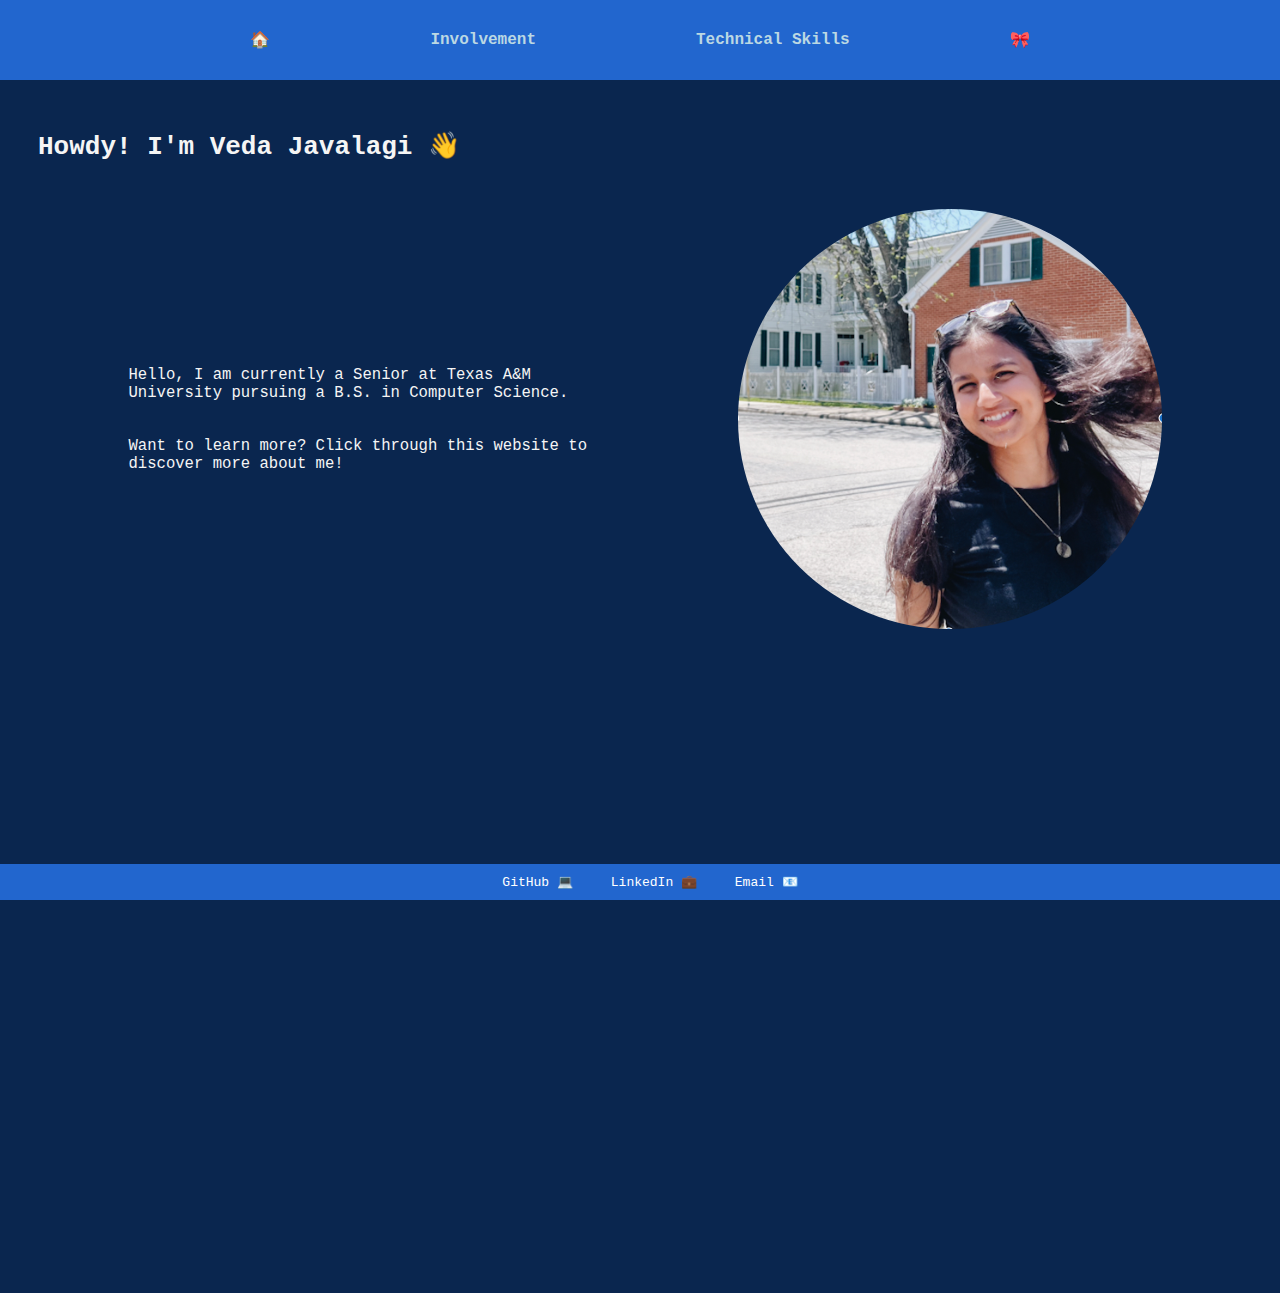
<file: index.html>
<html lang="en">
    <head>
        <meta charset="utf-8">
        <meta name="viewport" content="width=device-width, initial-scale=1">
        <title>Home</title>
        <link
            id="mainStyleSheet"
            rel="stylesheet"
            type="text/css"
            href="style.css"
        ></link>
    </head>
    <body>
        <!-- Navigation Bar : easy traversal  -->
        <header>
            <nav>
                <ul>
                    <li>
                        <a href="index.html">🏠</a>
                    </li>
                    <li>
                        <a href="CampusInvolvement.html">Involvement</a>
                    </li>
                    
                    <li>
                        <a href="Technical.html">Technical Skills</a>
                    </li>
                    <li>
                        <a onclick="toggleStyleSheet()" type="button">🎀</a>
                    </li>
                </ul>
            </nav>
        </header>
        <!-- Intro Message:  -->
        <h1>
            Howdy! I'm
            <b>Veda Javalagi 👋</b>
        </h1>
        <br>
        <br>
        <!-- Headshot -->
        <div class="landing-container">
            <main>
                <p class="landing">
                    Hello, I am currently a Senior at Texas A&M University pursuing a B.S. in Computer Science. 
                </p>
                <p class="landing">
                    Want to learn more? Click through this website to discover more about me!
                </p>
            </main>
            <img
                class="Headshot"
                src="images/Screenshot 2024-03-13 at 2.31.37 AM.png"
                alt="Headshot of Veda Javalagi"
            >
        </div>
        
        <script src="function.js"></script>
        <footer class="footer">
            <a href="https://github.com/vjavalagi" target="_blank">GitHub 💻</a>
            <a href="https://www.linkedin.com/in/vedajavalagi" target="_blank">LinkedIn 💼</a>
            <a href="mailto:vedajavalagi11@gmail.com">Email 📧 </a>
        </footer>
    </body>
</html>
</file>
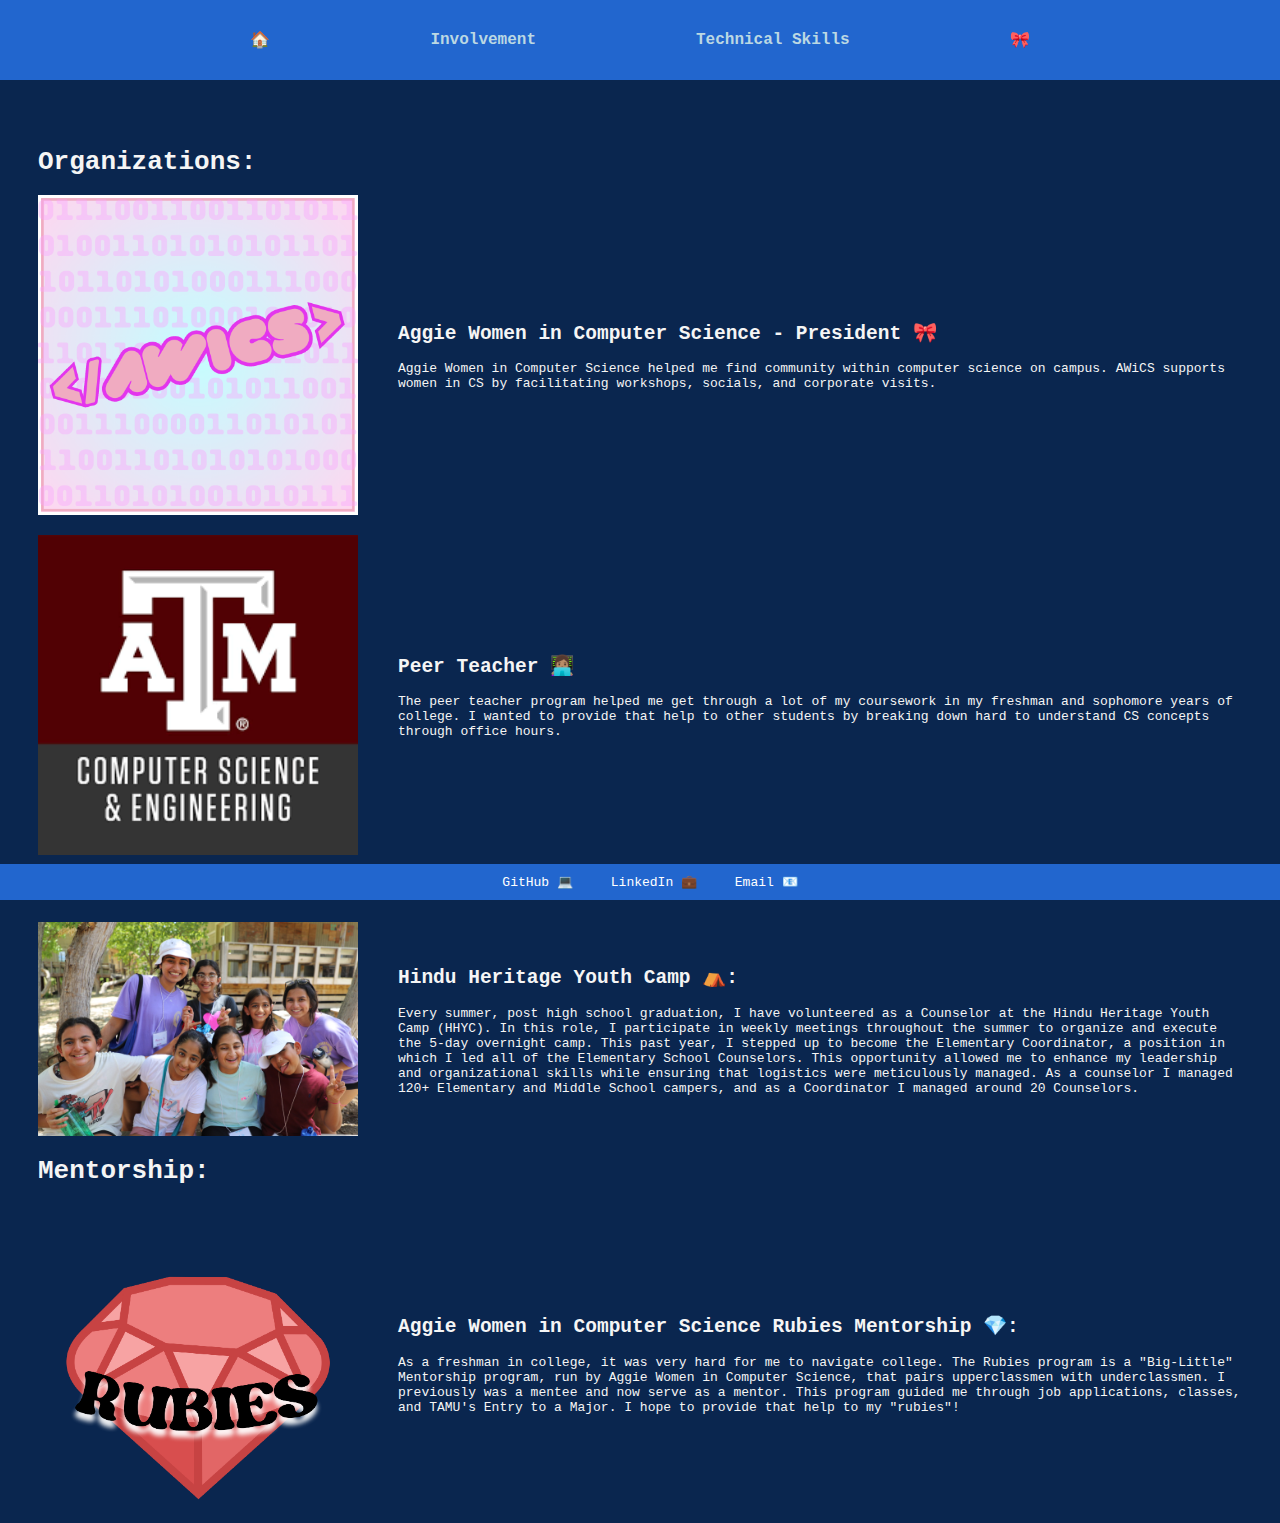
<file: CampusInvolvement.html>
<!DOCTYPE html>
<html>
    <head>
        <meta charset="utf-8">
        <title>Service</title>
        <link
            id="mainStyleSheet"
            rel="stylesheet"
            type="text/css"
            href="style.css"
        ></link>
    </head>
    <body>
        <!-- Navigation Bar : easy traversal  -->
        <header>
            <nav>
                <ul>
                    <li>
                        <a href="index.html">🏠</a>
                    </li>
                    <li>
                        <a href="CampusInvolvement.html">Involvement</a>
                    </li>
                    <li>
                        <a href="Technical.html">Technical Skills</a>
                    </li>
                    <li>
                        <a onclick="toggleStyleSheet()" type="button">🎀</a>
                    </li>
                </ul>
            </nav>
        </header>
        <h1>
            Organizations:
        </h1>
        <div class="service-container">
            <img class="servicepics" src="images/AWICS_Logo.png">
            <div class="servicetext">
                <h2>Aggie Women in Computer Science - President 🎀</h2>
                <p>
                    Aggie Women in Computer Science helped me find community within computer science on campus. AWiCS supports 
                    women in CS by facilitating workshops, socials, and corporate visits. 

                </p>
            </div>
        </div>
        <div class="service-container">
            <img class="servicepics" src="images/CSCETamu.png">
            <div class="servicetext">
                <h2>Peer Teacher 👩🏽‍💻</h2>
                <p>
                    The peer teacher program helped me get through a lot of my coursework in my freshman and sophomore years of college. 
                    I wanted to provide that help to other students by breaking down hard to understand CS concepts through office hours.  
                </p>
            </div>
        </div>
        <h1>Service:</h1>
        <div class="service-container">
            <img class="servicepics" src="images/camp1.JPG">
            <div class="servicetext">
                <h2>Hindu Heritage Youth Camp ⛺:</h2>
                <p>
                    Every summer, post high school graduation, I have volunteered as a Counselor at the Hindu Heritage Youth Camp (HHYC). In this role, I participate in weekly meetings throughout the summer to organize and execute the 5-day overnight camp. This past year, I stepped up to become the Elementary Coordinator, a position in which I led all of the Elementary School Counselors. This opportunity allowed me to enhance my leadership and organizational skills while ensuring that logistics were meticulously managed.
                    As a counselor I managed 120+ Elementary and Middle School campers, and as a Coordinator I managed around 20 Counselors.
                </p>
                </div>
            </div>
            <!-- <div class="service-container">
                <img class="servicepics" src="images/robotics.jpeg">
                <div class="servicetext">
                    <h2>High School Robotics Java Winter Coding Camps ⛄ :</h2>
                    <p>
                        Taught coursework on the fundamentals of Java and programming over Zoom to Middle School students through problem and solution-based labs and challenges. Managed Registration, promotion/advertising, lesson planning, scheduling, teaching, communication, funds, and technology (Google Classroom, Repl.it, Zoom, etc.). 93 middle school students participated in total from two sessions held, with 17 attending on full scholarships. As a fundraiser for the team, we were able to raise $6,500+ for the Robotics Team.
                    </p>
                </div>
            </div> -->
            <h1>
                Mentorship:
            </h1>
            <div class="service-container">
                <!-- rubies picture -->
                <img class="servicepics" src="images/Rubies_Logo_Black3.png">
                <!-- rubies summary -->
                <div class="servicetext">
                    <h2>Aggie Women in Computer Science Rubies Mentorship 💎:</h2>
                    <p>
                        As a freshman in college, it was very hard for me to navigate college. The Rubies program is a "Big-Little"
                    Mentorship program, run by Aggie Women in Computer Science, that pairs upperclassmen with underclassmen. I previously was a mentee and now serve
                    as a mentor. This program guided me through job applications, classes, and TAMU's Entry to a Major. I hope to provide that help to my "rubies"!
                    </p>
                </div>
            </div>
            
            
        <script src="function.js"></script>
        <footer class="footer">
            <a href="https://github.com/vjavalagi" target="_blank">GitHub 💻</a>
            <a href="https://www.linkedin.com/in/vedajavalagi" target="_blank">LinkedIn 💼</a>
            <a href="mailto:vedajavalagi11@gmail.com">Email 📧 </a>
        </footer>
    </body>
</html>
</file>
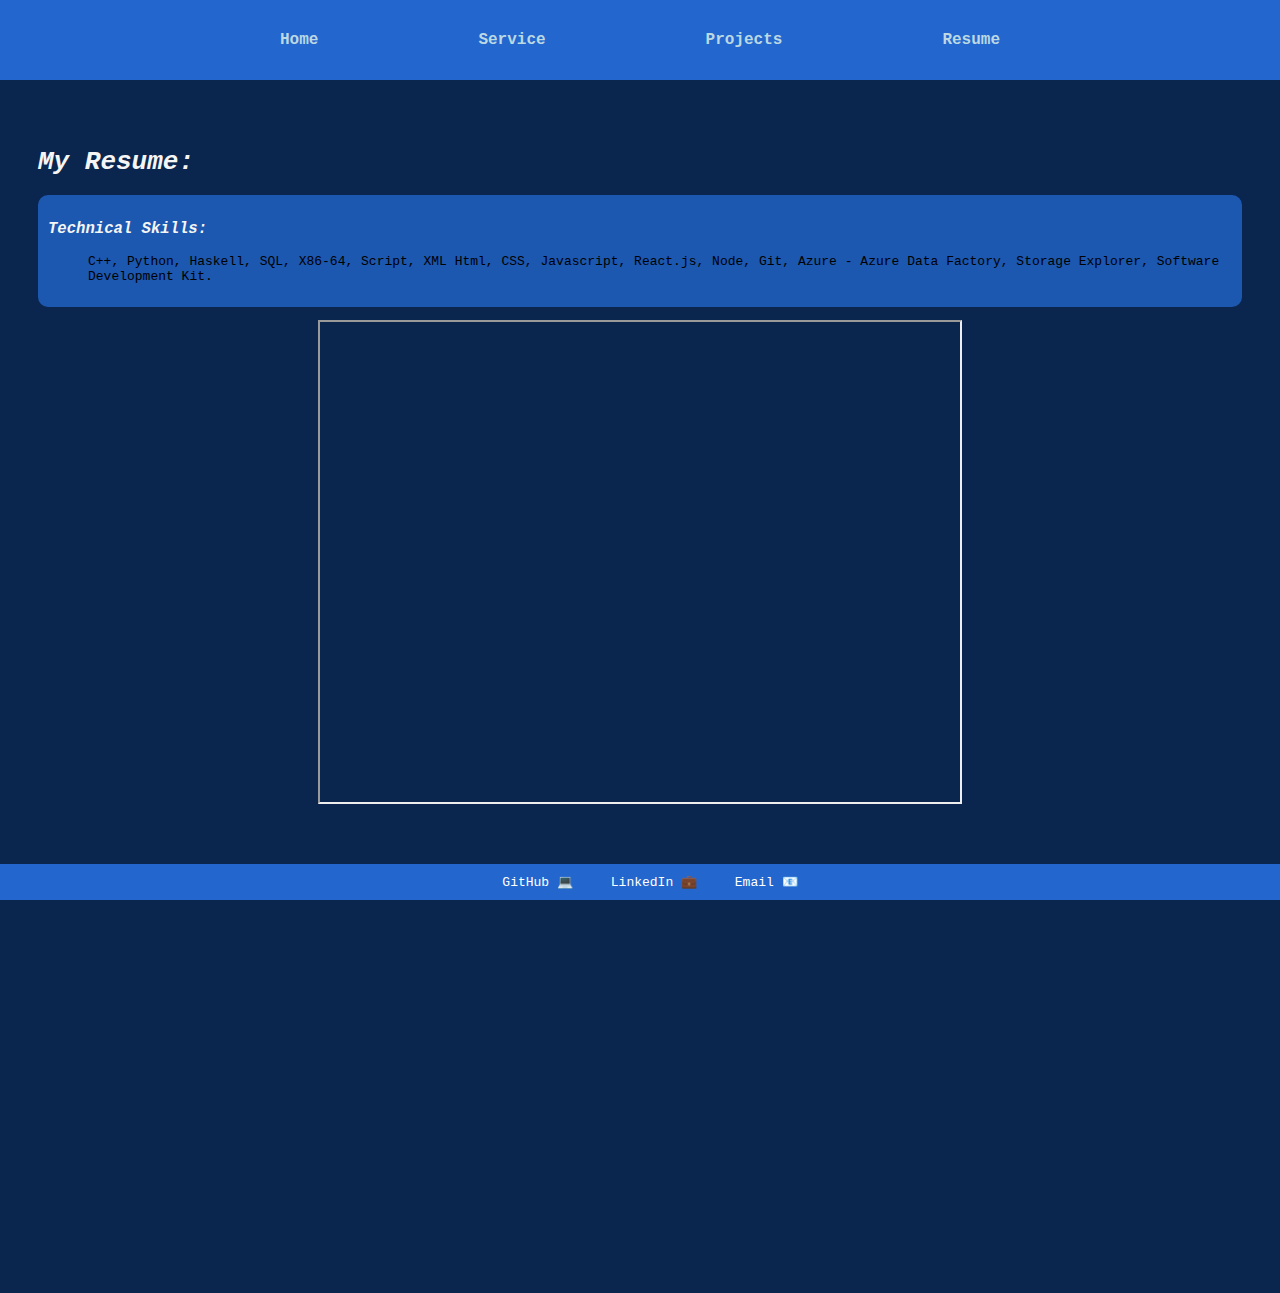
<file: resume.html>
<!DOCTYPE html>
<html lang="en">
    <head>
        <meta charset="UTF-8">
        <meta name="viewport" content="width=device-width, initial-scale=1.0">
        <title>Veda Javalagi's Resume</title>
        <link
            id="mainStyleSheet"
            rel="stylesheet"
            type="text/css"
            href="style.css"
        ></link>
    </head>
    <body>
        <!-- Navigation Bar : easy traversal  -->
        <header>
            <nav>
                <ul>
                    <li>
                        <a href="index.html">Home</a>
                    </li>
                    <li>
                        <a href="service.html">Service</a>
                    </li>
                    <li>
                        <a href="project.html">Projects</a>
                    </li>
                    <li>
                        <a href="resume.html">Resume</a>
                    </li>
                    <!-- <li>
                        <a>
                            <div class="container">
                                <button onclick="toggleStyleSheet()" type="button">Switch Theme</button>
                            </div>
                        </a>
                    </li> -->
                </ul>
            </nav>
        </header>
        <h1>
            <i>My Resume:</i>
        </h1>
        <!-- Technical Skills: -->
        <section class="qualifications">
            <h3 class="qualifications">
                <i> Technical Skills:</i>
            </h3>
            <p></p>
            <ul>
                C++, Python, Haskell, SQL, X86-64, Script, XML Html, CSS, Javascript, React.js, Node, Git, Azure - Azure Data Factory, Storage Explorer, Software Development Kit. 

            </ul>
        </section>
        <!-- google drive embeded resume -->
        <p class="resume">
            <iframe
                src="https://drive.google.com/file/d/1jlSQpg3H8W7FcpVDlXzbyG0LA3KqRtby/preview"
                width="640"
                height="480"
                allow="autoplay"
            ></iframe>
        </p>
        <script src="function.js"></script>
        <footer class="footer">
            <a href="https://github.com/vjavalagi" target="_blank">GitHub 💻</a>
            <a href="https://www.linkedin.com/in/vedajavalagi" target="_blank">LinkedIn 💼</a>
            <a href="mailto:vedajavalagi11@gmail.com">Email 📧 </a>
        </footer>
    </body>
</html>
</file>
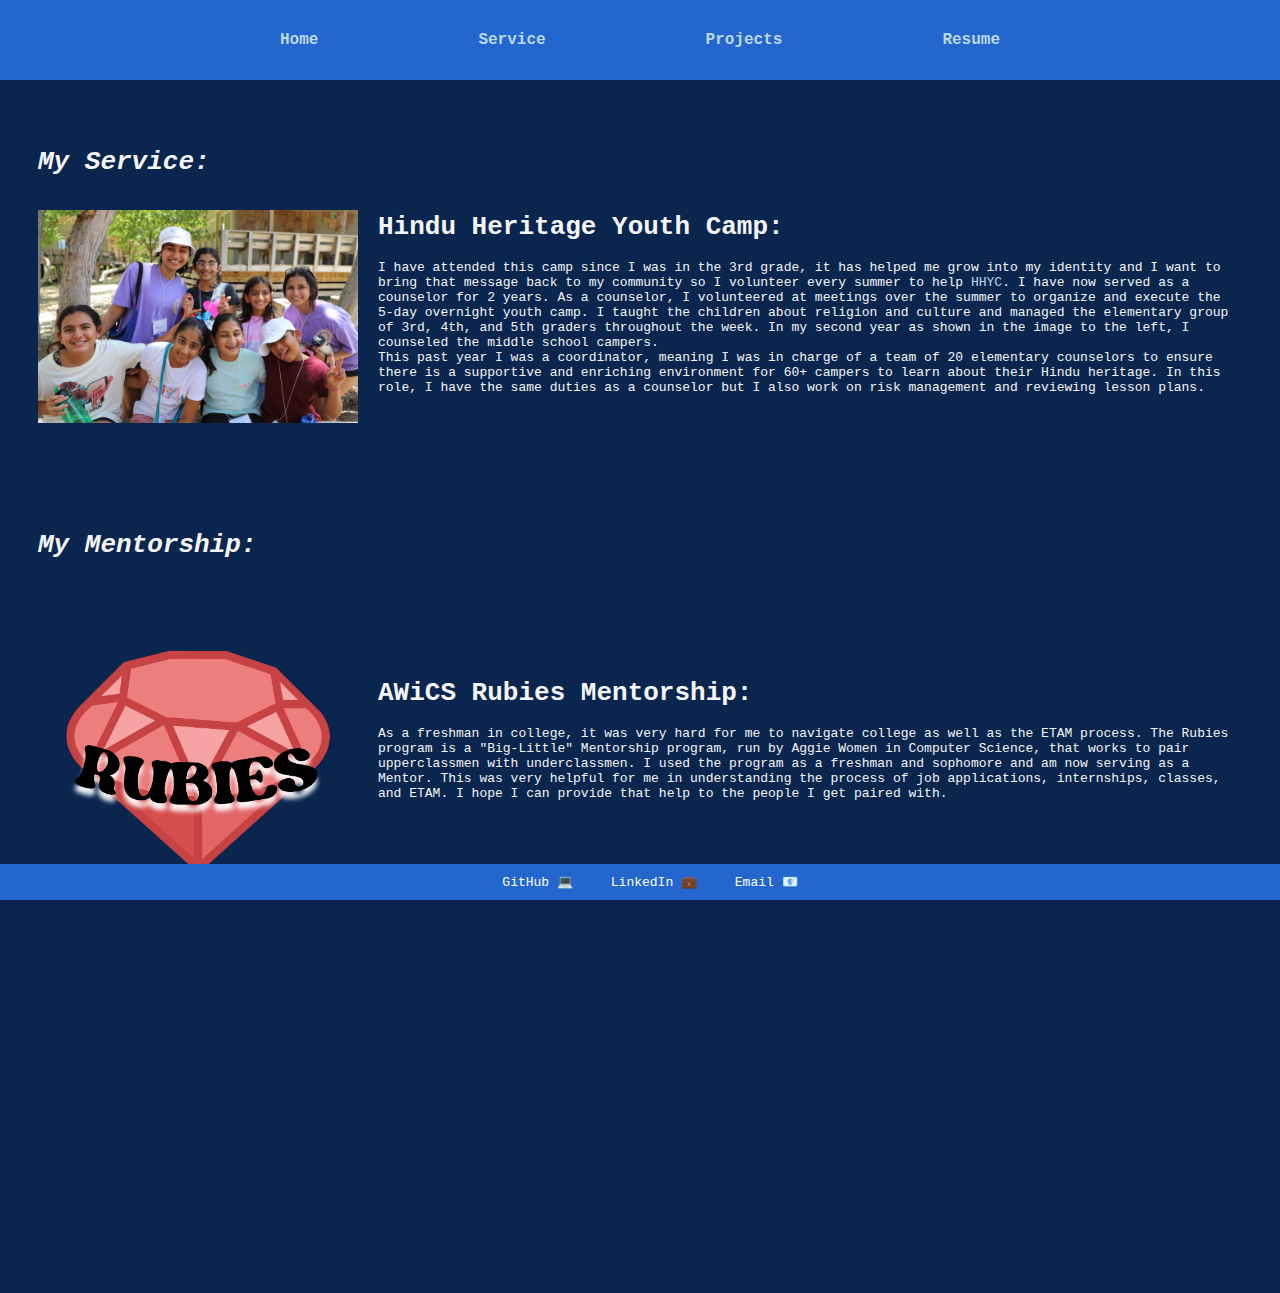
<file: service.html>
<!DOCTYPE html>
<html>
    <head>
        <meta charset="utf-8">
        <title>Service</title>
        <link
            id="mainStyleSheet"
            rel="stylesheet"
            type="text/css"
            href="style.css"
        ></link>
    </head>
    <body>
        <!-- Navigation Bar : easy traversal  -->
        <header>
            <nav>
                <ul>
                    <li>
                        <a href="index.html">Home</a>
                    </li>
                    <li>
                        <a href="service.html">Service</a>
                    </li>
                    <li>
                        <a href="project.html">Projects</a>
                    </li>
                    <li>
                        <a href="resume.html">Resume</a>
                    </li>
                    <!-- <li>
                        <a>
                            <div class="container">
                                <button onclick="toggleStyleSheet()" type="button">Switch Theme</button>
                            </div>
                        </a>
                    </li> -->
                </ul>
            </nav>
        </header>
        <h1>
            <i>My Service:</i>
        </h1>
        <div class="allservice">
            <!-- camp picture -->
            <img class="servicepics" src="images/camp1.JPG">
            <!-- desc -->
            <div class="servicetext">
                <!-- has 8th link -->
                <h1>Hindu Heritage Youth Camp:</h1>
                <p>
                    I have attended this camp since I was in the 3rd grade, it has helped me grow into my identity and I want to bring that message back to
                     my community so I volunteer every summer to help
                    <a href="https://www.hinducamp.net/" target="_blank">HHYC</a>. I have now served as a counselor for 2 years. As a counselor, I volunteered 
                     at meetings over the summer to organize and execute the 5-day overnight youth camp. I taught the children about religion and culture 
                     and managed the elementary group of 3rd, 4th, and 5th graders throughout the week. In my second year as shown in the image to the left,
                      I counseled the middle school campers.
                    <br>
                    This past year I was a coordinator, meaning I was in charge of a team of 20 elementary counselors to ensure there is a supportive and 
                    enriching environment for 60+ campers to learn about their Hindu heritage. In this role, I have the same duties as a counselor but I also work on risk management and reviewing lesson plans.
                    <br>
                    <br>
                    <br>
                </p>
            </div>
        </div>
        <div>
            <br>
            <br>
            <br>
            <br>
            <br>
            <h1>
                <i>My Mentorship:</i>
            </h1>
            <div class="allservice">
                <!-- rubies picture -->
                <img class="servicepics" src="images/Rubies_Logo_Black3.png">
                <!-- rubies summary -->
                <div class="servicetext">
                    <h1>AWiCS Rubies Mentorship:</h1>
                    <p>
                        As a freshman in college, it was very hard for me to navigate college as well as the ETAM process. The Rubies program is a "Big-Little"
                    Mentorship program, run by Aggie Women in Computer Science, that works to pair upperclassmen with underclassmen. I used the program as a freshman and sophomore and am now serving 
                    as a Mentor. This was very helpful for me in understanding the process of job applications, internships, classes, and ETAM. I hope I can 
                    provide that help to the people I get paired with.
                    </p>
                </div>
            </div>
        </div>
        <script src="function.js"></script>
        <footer class="footer">
            <a href="https://github.com/vjavalagi" target="_blank">GitHub 💻</a>
            <a href="https://www.linkedin.com/in/vedajavalagi" target="_blank">LinkedIn 💼</a>
            <a href="mailto:vedajavalagi11@gmail.com">Email 📧 </a>
        </footer>
    </body>
</html>
</file>
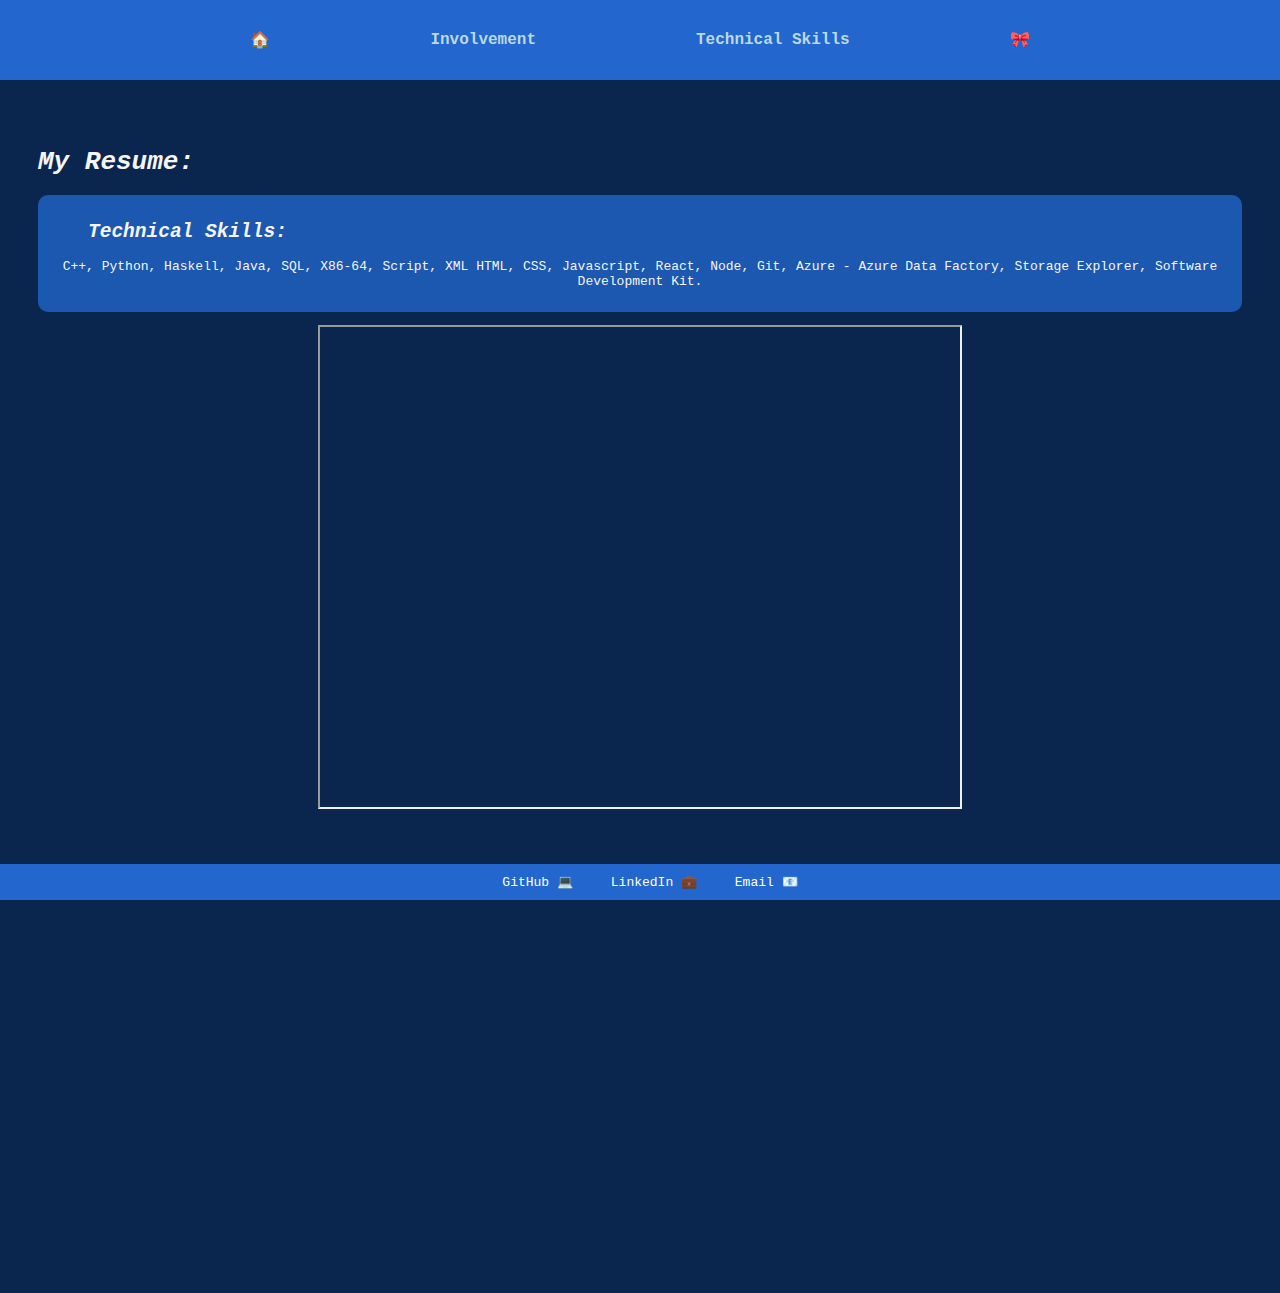
<file: Technical.html>
<!DOCTYPE html>
<html lang="en">
    <head>
        <meta charset="UTF-8">
        <meta name="viewport" content="width=device-width, initial-scale=1.0">
        <title>Veda Javalagi's Resume</title>
        <link
            id="mainStyleSheet"
            rel="stylesheet"
            type="text/css"
            href="style.css"
        ></link>
    </head>
    <body>
        <!-- Navigation Bar : easy traversal  -->
        <header>
            <nav>
                <ul>
                    <li>
                        <a href="index.html">🏠</a>
                    </li>
                    <li>
                        <a href="CampusInvolvement.html">Involvement</a>
                    </li>
                   
                    <li>
                        <a href="Technical.html">Technical Skills</a>
                    </li>
                    <li>
                        <a onclick="toggleStyleSheet()">🎀</a>
                    </li>
                </ul>
            </nav>
        </header>
        <h1>
            <i>My Resume:</i>
        </h1>
        <!-- Technical Skills: -->
        <section class="qualifications">
            <h2 class="qualifications">
                <i> Technical Skills:</i>
            </h2>
            <p>
                C++, Python, Haskell, Java, SQL, X86-64, Script, XML HTML, CSS, Javascript, React, Node, Git, Azure - Azure Data Factory, Storage Explorer, Software Development Kit. 
            </p>
        </section>
        <!-- google drive embeded resume -->
        <p class="resume">
            <iframe
                src="https://drive.google.com/file/d/1IAGItualgpeamZ6L9HacBXB50qzlZTkc/preview"
                width="640"
                height="480"
                allow="autoplay"
            ></iframe>
        </p>
        <!-- <section class="qualifications">
            <h2 class="qualifications">
                <i>  Projects:</i>
            </h2>
            <h3>
                Spotify Playlist Generator:
            </h3>
            <img class="technical" src="images/spotify_ext_screenshot.png">
            <p>
                <li>
                    React web app that will make personalizable playlists based on user listening history.
                </li>
                <li>
                    Uses OAuth and the Spotify API in order to access user listening history
                </li>
                <li>
                    Allows users to create customizable playlists depending on genre / music preferences. 
                </li>
                <a href="https://github.com/vjavalagi/spotify_extension"><img src="images/github-mark/github-mark-white.png"></a>
            </p>
            </section> -->
            <!-- <section class="qualifications">
                <img class="technical" src="images/kung_fu_tea.png">
            <h3>
                Kung Fu Tea Web App:
            </h3>
            
            <p>
                <li>
                    React web app that serves as central system for managers, customers, and cashiers. 
                </li>
                <li>
                    Features include: OAuth, Google Maps API, Google Translate API, Weather API, and  Sizing Accessibility features. 
                </li>
                <li>
                    Dynamically updates menu and inventory with any changes to the AWS Database 
                </li>
                <li>
                    Preforms sales analytics to understand purchasing trends.  
                </li>
            </p>
        </section> -->
        <script src="function.js"></script>
        <footer class="footer">
            <a href="https://github.com/vjavalagi" target="_blank">GitHub 💻</a>
            <a href="https://www.linkedin.com/in/vedajavalagi" target="_blank">LinkedIn 💼</a>
            <a href="mailto:vedajavalagi11@gmail.com">Email 📧 </a>
        </footer>
    </body>
</html>
</file>
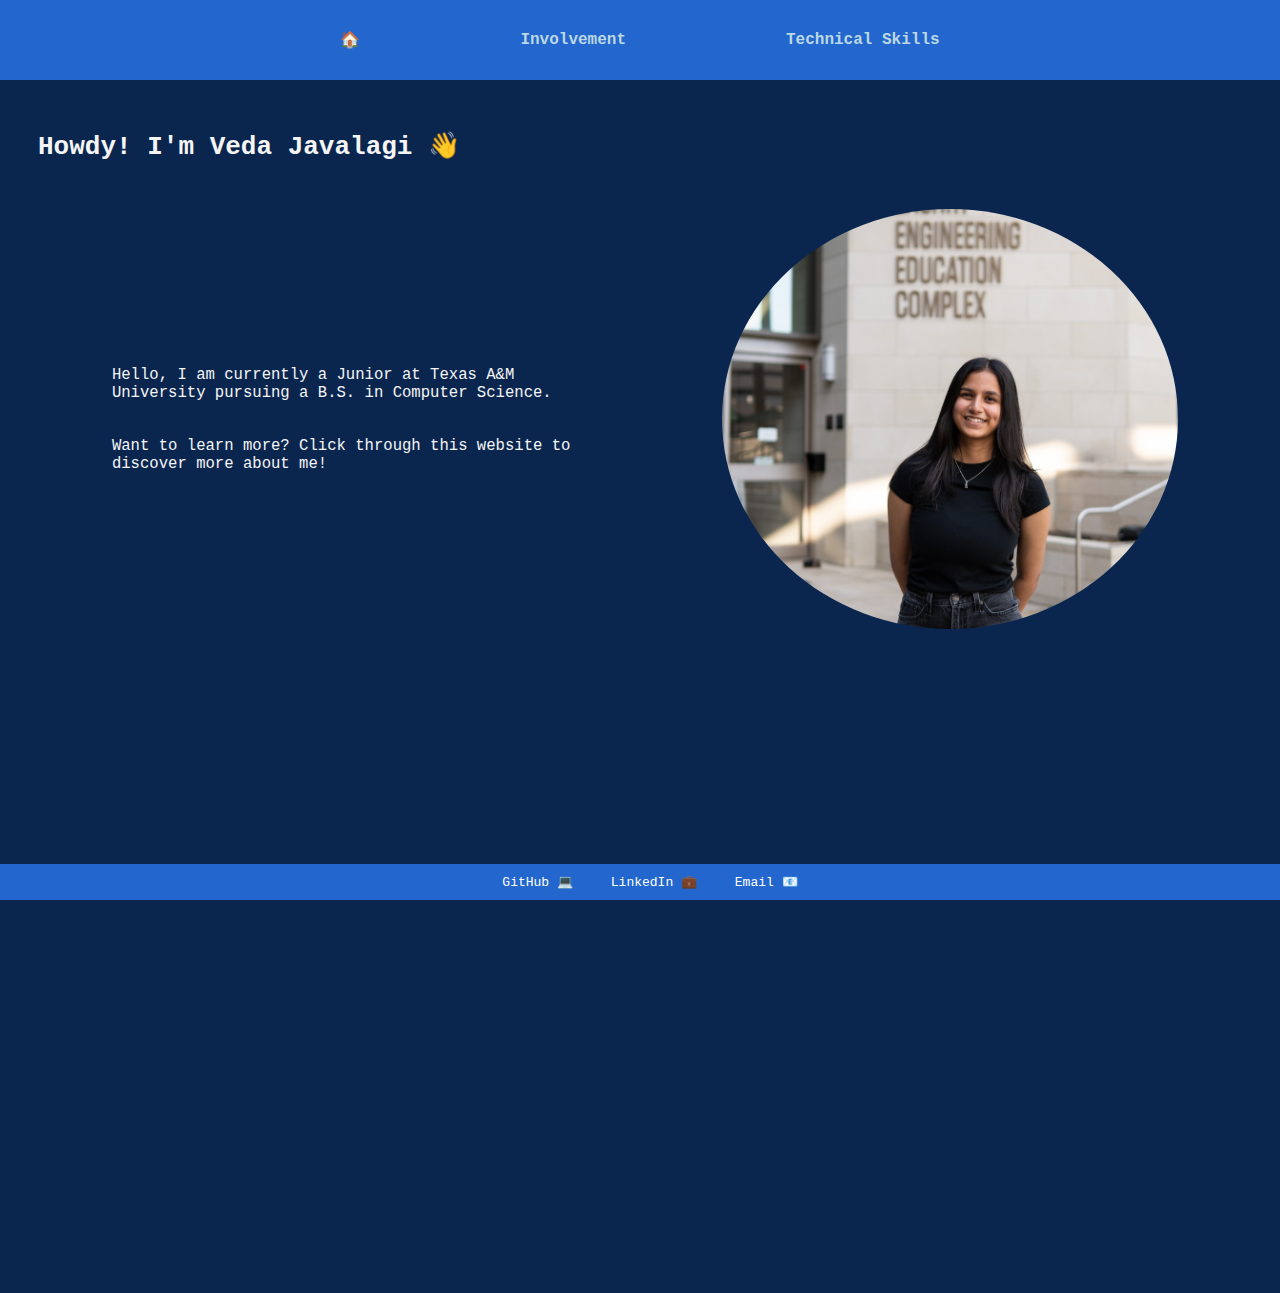
<file: Welcome.html>
<html lang="en">
    <head>
        <meta charset="utf-8">
        <meta name="viewport" content="width=device-width, initial-scale=1">
        <title>Home</title>
        <link
            id="mainStyleSheet"
            rel="stylesheet"
            type="text/css"
            href="style.css"
        ></link>
    </head>
    <body>
        <!-- Navigation Bar : easy traversal  -->
        <header>
            <nav>
                <ul>
                    <li>
                        <a href="Welcome.html">🏠</a>
                    </li>
                    <li>
                        <a href="CampusInvolvement.html">Involvement</a>
                    </li>
                    
                    <li>
                        <a href="Technical.html">Technical Skills</a>
                    </li>
                    
                    <!-- <li>
                        <a>
                            <div class="container">
                                <button onclick="toggleStyleSheet()" type="button">Switch Theme</button>
                            </div>
                        </a>
                    </li> -->
                </ul>
            </nav>
        </header>
        <!-- Intro Message:  -->
        <h1>
            Howdy! I'm
            <b>Veda Javalagi 👋</b>
        </h1>
        <br>
        <br>
        <!-- Headshot -->
        <div class="landing-container">
            <main>
                <p class="landing">
                    Hello, I am currently a Junior at Texas A&M University pursuing a B.S. in Computer Science. 
                </p>
                <p class="landing">
                    Want to learn more? Click through this website to discover more about me!
                </p>
            </main>
            <img
                class="Headshot"
                src="images/Screenshot 2024-03-13 at 12.34.24 AM.png"
                alt="Headshot of Veda Javalagi"
            >
        </div>
        
        <script src="function.js"></script>
        <footer class="footer">
            <a href="https://github.com/vjavalagi" target="_blank">GitHub 💻</a>
            <a href="https://www.linkedin.com/in/vedajavalagi" target="_blank">LinkedIn 💼</a>
            <a href="mailto:vedajavalagi11@gmail.com">Email 📧 </a>
        </footer>
    </body>
</html>
</file>
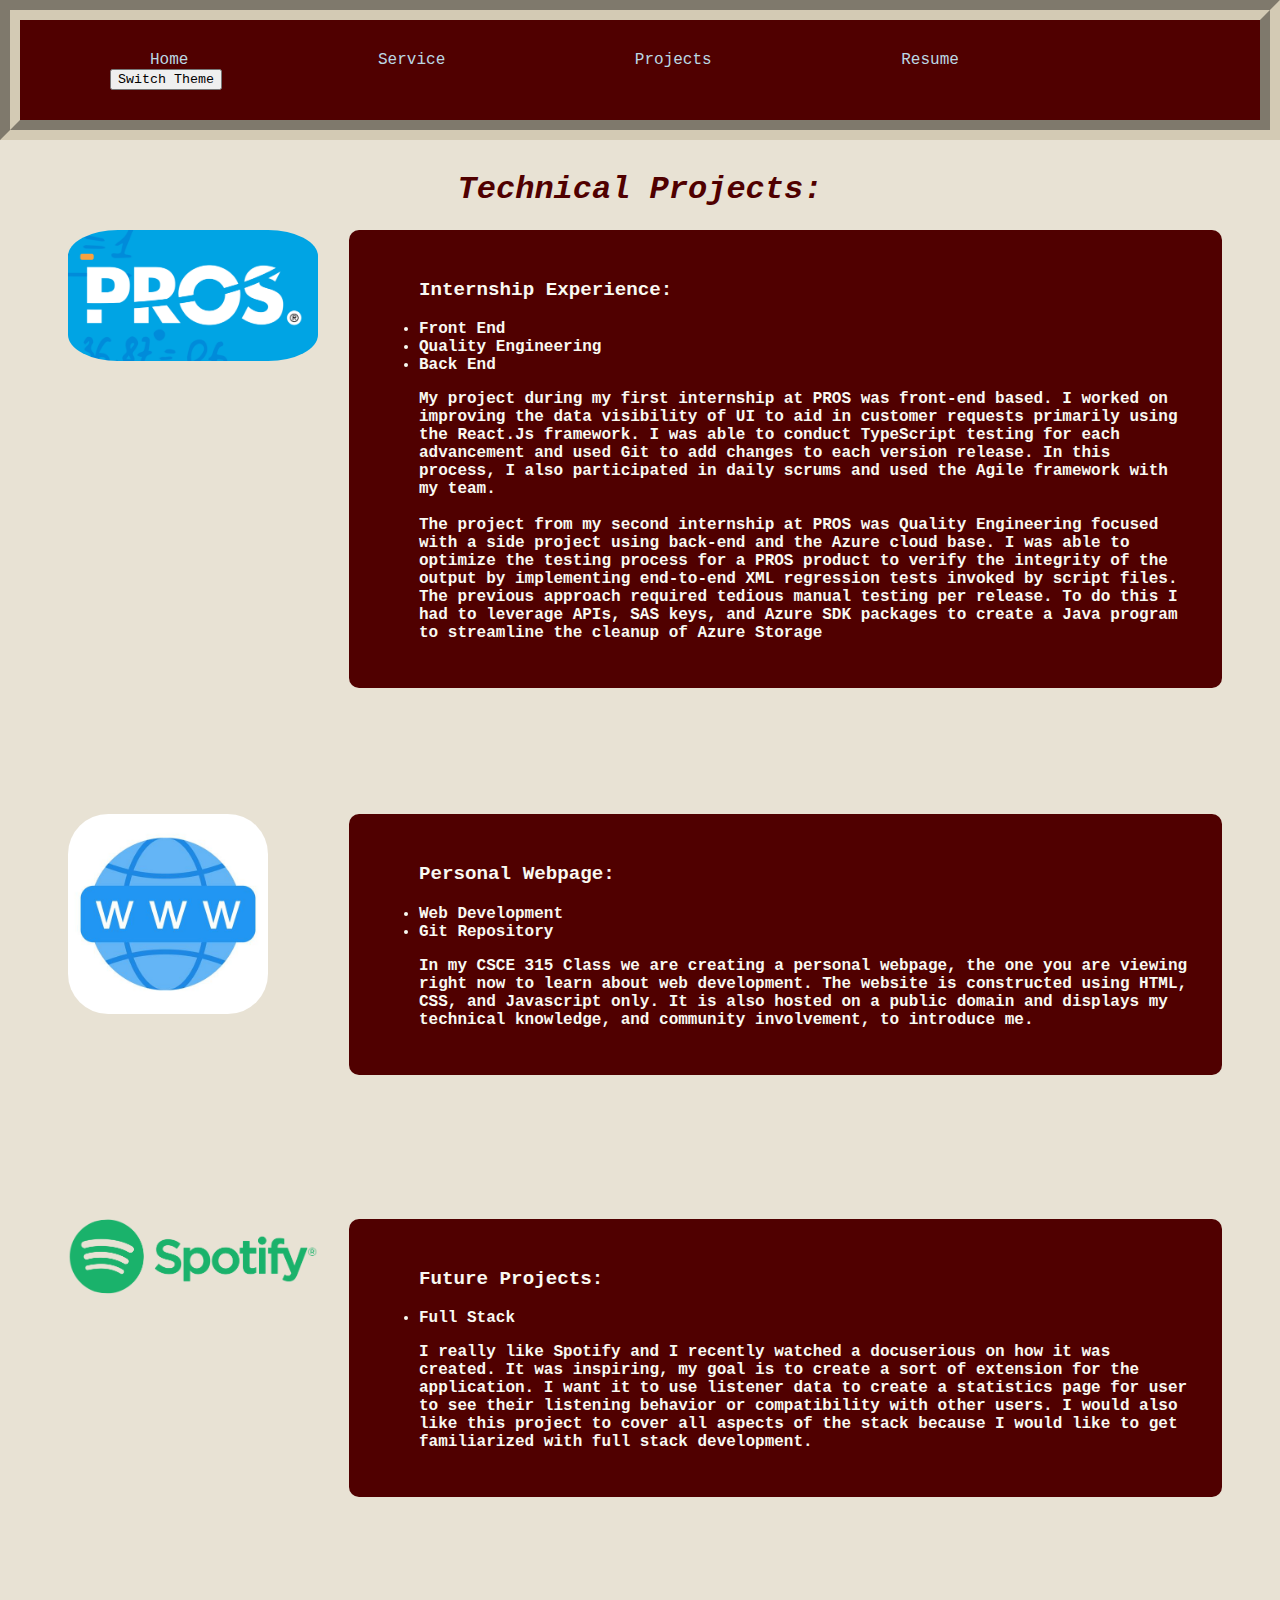
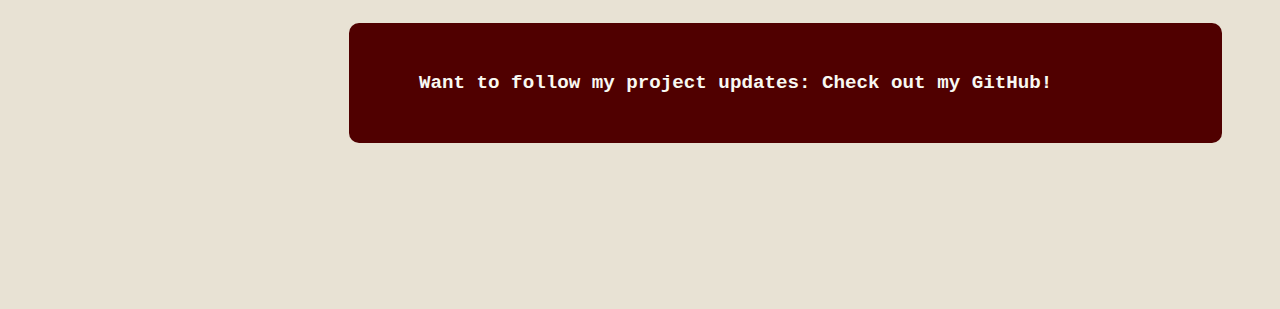
<file: CurrentWebsite/project.html>
<!DOCTYPE html>
<html lang="en">
    <head>
        <meta charset="UTF-8">
        <meta name="viewport" content="width=device-width, initial-scale=1.0">
        <title>Project Page</title>
        <link
            id="mainStyleSheet"
            rel="stylesheet"
            type="text/css"
            href="aggiestyle.css"
        ></link>
    </head>
    <body>
        <header>
            <!-- Navigation Bar : easy traversal  -->
            <nav>
                <ul>
                    <li>
                        <a href="index.html">Home</a>
                    </li>
                    <li>
                        <a href="service.html">Service</a>
                    </li>
                    <li>
                        <a href="project.html">Projects</a>
                    </li>
                    <li>
                        <a href="resume.html">Resume</a>
                    </li>
                    <li>
                        <a>
                            <div class="container">
                                <button onclick="toggleStyleSheet()" type="button">Switch Theme</button>
                            </div>
                        </a>
                    </li>
                </ul>
            </nav>
        </header>
        <h1>
            <i>Technical Projects:</i>
        </h1>
        <!-- Pros internships  -->
        <img class="techskills" src="images/proslogo.png">
        <section class="techskills">
            <p></p>
            <h3 class="techskills">Internship Experience:</h3>
            <p></p>
            <ul>
                <li>
                    <a>Front End</a>
                </li>
                <li>
                    <a>Quality Engineering</a>
                </li>
                <li>
                    <a>Back End</a>
                </li>
                <p>
                    My project during my first internship at PROS was front-end based. I worked on improving
                     the data visibility of UI to aid in customer requests primarily using the React.Js 
                     framework. I was able to conduct TypeScript testing for each advancement and used Git to 
                     add changes to each version release. In this process, I also participated in daily scrums 
                     and used the Agile framework with my team.
                    <br>
                    <br>
                    The project from my second internship at PROS was Quality Engineering focused with a side
                     project using back-end and the Azure cloud base. I was able to optimize the testing 
                     process for a PROS product to verify the integrity of the output by implementing 
                     end-to-end XML regression tests invoked by script files. The previous approach required 
                     tedious manual testing per release. To do this I had to leverage APIs, SAS keys, and Azure 
                     SDK packages to create a Java program to streamline the cleanup of Azure Storage
                </p>
            </ul>
        </section>
        <br>
        <br>
        <!-- This project -->
        <img class="techskills" src="images/Website_gambar.jpg">
        <section class="techskills">
            <p></p>
            <h3 class="techskills">Personal Webpage:</h3>
            <p></p>
            <ul>
                <!-- includes 9th link -->
                <li>
                    <a>Web Development</a>
                </li>
                <li>
                    <a href="https://github.com/vjavalagi/CSCE_315_Javalagi" target="_blank">Git Repository</a>
                </li>
                <p>
                    In my CSCE 315 Class we are creating a personal webpage, the one you are viewing right now to learn about
                     web development. The website is constructed using HTML, CSS, and Javascript only. 
                     It is also hosted on a public domain and displays my technical knowledge, and community 
                     involvement, to introduce me.
                </p>
            </ul>
        </section>
        <br>
        <br>
        <br>
        <!-- Future projects -->
        <img class="techskills" src="images/Spotify_Logo_CMYK_Green.png">
        <section class="techskills">
            <p></p>
            <h3 class="techskills"> Future Projects:</h3>
            <p></p>
            <ul>
                <!-- includes 10th link -->
                <li>
                    <a>Full Stack</a>
                </li>
                <p>I really like
                    <a href="https://open.spotify.com/" target="_blank">Spotify</a>
                    and I recently watched a docuserious on how it was created.
                     It was inspiring, my goal is to create a sort of extension for the application. I want it to 
                     use listener data to create a statistics page for user to see their listening
                      behavior or compatibility with other users. 
                       I would also like this project to cover all aspects of the stack because I would like to get familiarized with full stack development.
                </p>
            </ul>
        </section>
        <br>
        <br>
        <section class="techskills">
            <p></p>
            <h3 class="techskills"> Want to follow my project updates: Check out my
                <a href="https://github.com/vjavalagi" target="_blank">GitHub</a>!
            </h3>
        </section>
        <br>
        <br>
        <script src="function.js"></script>
    </body>
</html>
</file>
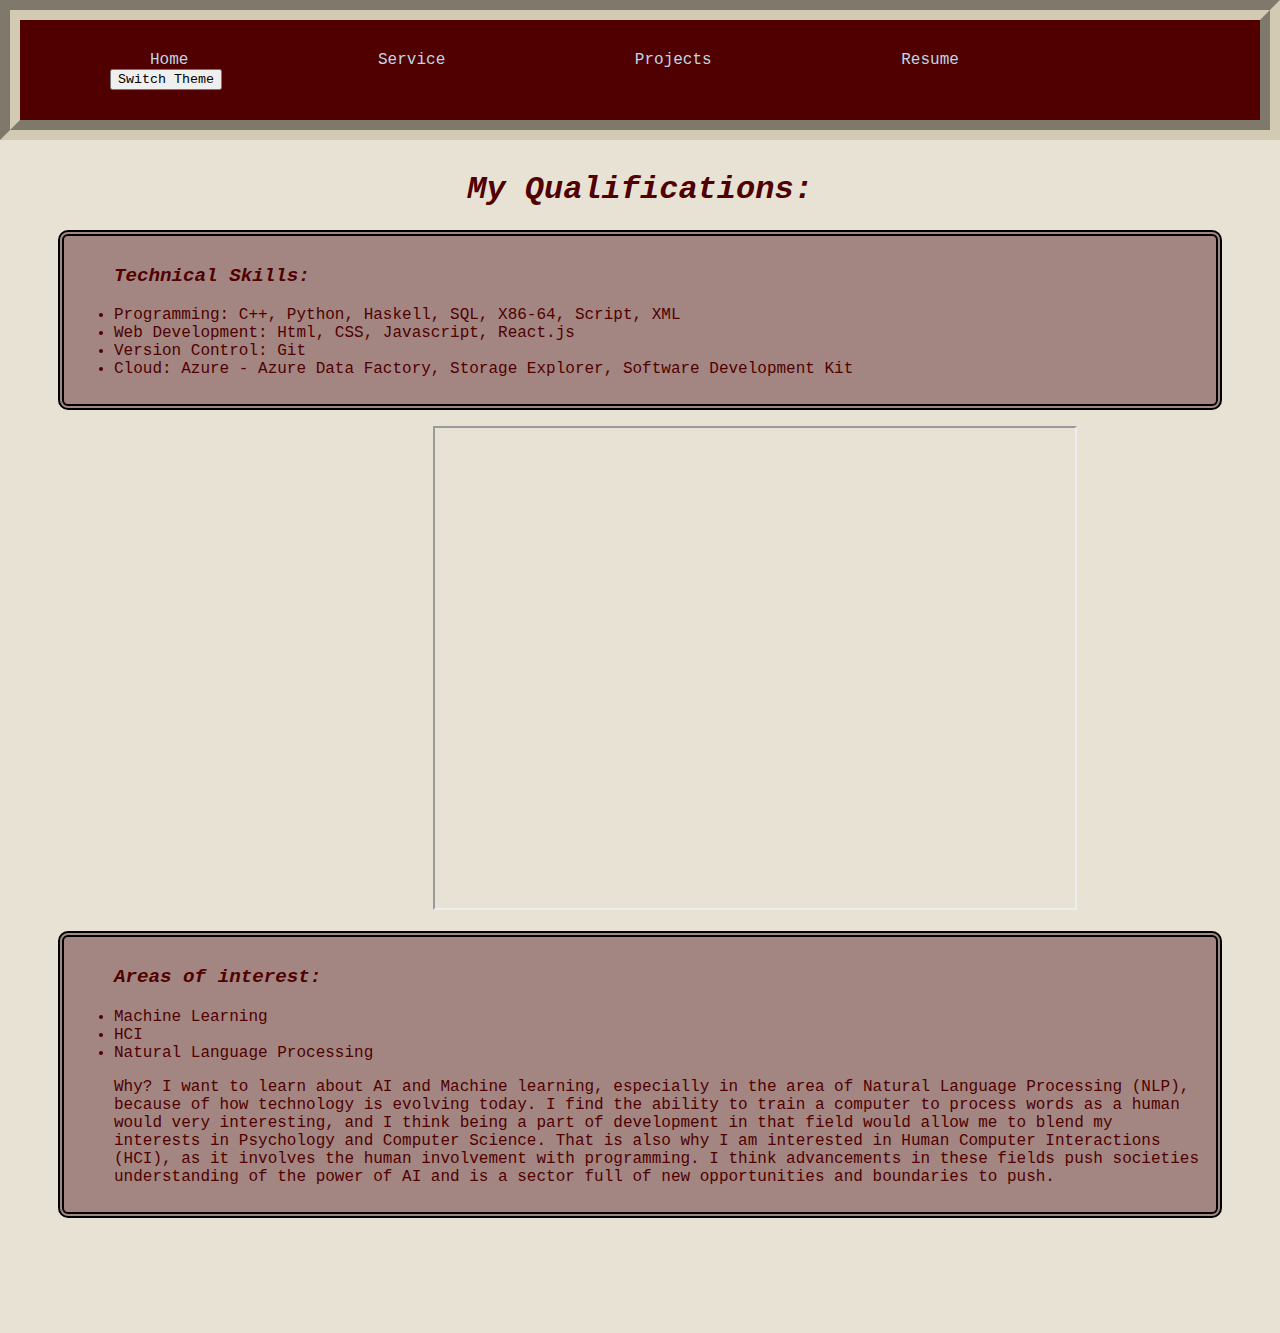
<file: CurrentWebsite/resume.html>
<!DOCTYPE html>
<html lang="en">
    <head>
        <meta charset="UTF-8">
        <meta name="viewport" content="width=device-width, initial-scale=1.0">
        <title>Veda Javalagi's Resume</title>
        <link
            id="mainStyleSheet"
            rel="stylesheet"
            type="text/css"
            href="aggiestyle.css"
        ></link>
    </head>
    <body>
        <!-- Navigation Bar : easy traversal  -->
        <header>
            <nav>
                <ul>
                    <li>
                        <a href="index.html">Home</a>
                    </li>
                    <li>
                        <a href="service.html">Service</a>
                    </li>
                    <li>
                        <a href="project.html">Projects</a>
                    </li>
                    <li>
                        <a href="resume.html">Resume</a>
                    </li>
                    <li>
                        <a>
                            <div class="container">
                                <button onclick="toggleStyleSheet()" type="button">Switch Theme</button>
                            </div>
                        </a>
                    </li>
                </ul>
            </nav>
        </header>
        <h1>
            <i>My Qualifications:</i>
        </h1>
        <!-- Technical Skills: -->
        <section class="qualifications">
            <h3 class="qualifications">
                <i> Technical Skills:</i>
            </h3>
            <p></p>
            <ul>
                <li>
                    <a>Programming: C++, Python, Haskell, SQL, X86-64, Script, XML</a>
                </li>
                <li>
                    <a>Web Development: Html, CSS, Javascript, React.js</a>
                </li>
                <li>
                    <a>Version Control: Git</a>
                </li>
                <li>
                    <a>Cloud: Azure - Azure Data Factory, Storage Explorer, Software Development Kit</a>
                </li>
            </ul>
        </section>
        <!-- google drive embeded resume -->
        <p class="resume">
            <iframe
                src="https://drive.google.com/file/d/1yP1Nk3XuGqRvp8HKPtx8m9J02js04MWB/preview"
                width="640"
                height="480"
                allow="autoplay"
            ></iframe>
        </p>
        <!-- Areas of interest -->
        <section class="qualifications">
            <p></p>
            <h3 class="qualifications">
                <i> Areas of interest:</i>
            </h3>
            <p></p>
            <ul>
                <li>
                    <a>Machine Learning</a>
                </li>
                <li>
                    <a>HCI</a>
                </li>
                <li>
                    <a>Natural Language Processing</a>
                </li>
                <p>
                    Why? I want to learn about AI and Machine learning, especially in the area of Natural Language Processing (NLP), 
                    because of how technology is evolving today. I find the ability to train a computer to process words as a human would very interesting, 
                    and I think being a part of development in that field would allow me to blend my interests in Psychology and Computer Science. That is also why 
                    I am interested in Human Computer Interactions (HCI), as it involves the human involvement with programming. I think advancements in these fields 
                    push societies understanding of the power of AI and is a sector full of new opportunities and boundaries to push.
                </p>
            </ul>
        </section>
        <script src="function.js"></script>
    </body>
</html>
</file>
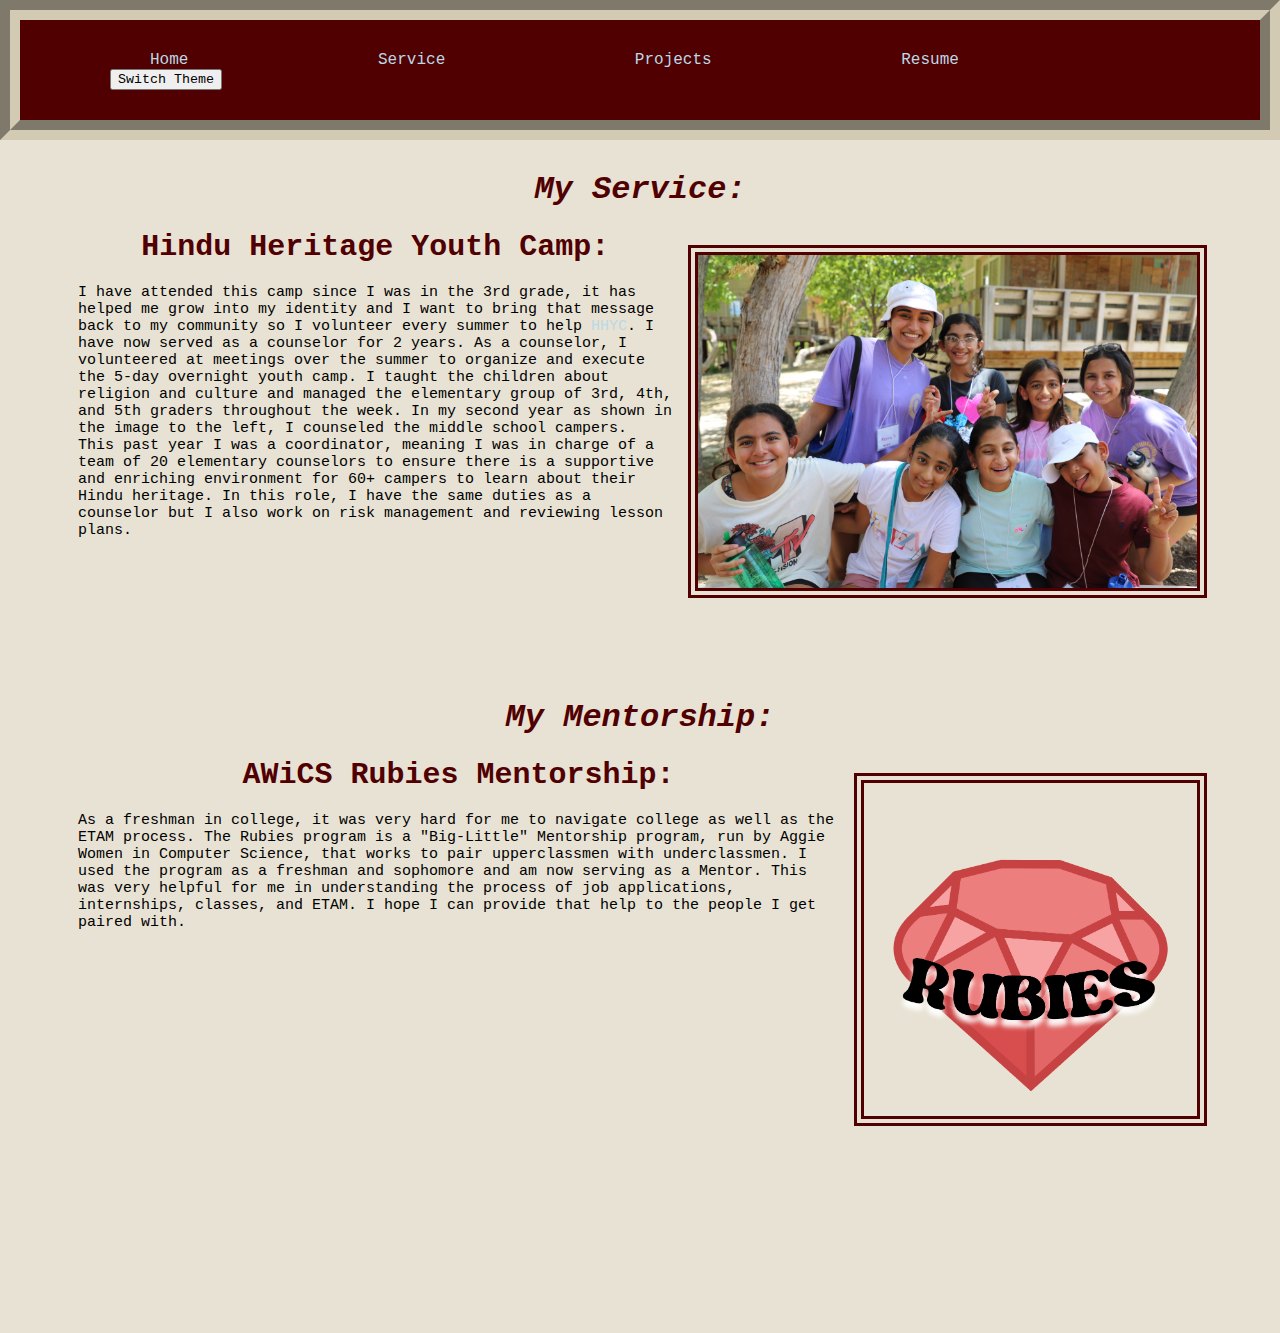
<file: CurrentWebsite/service.html>
<!DOCTYPE html>
<html>
    <head>
        <meta charset="utf-8">
        <title>Service</title>
        <link
            id="mainStyleSheet"
            rel="stylesheet"
            type="text/css"
            href="aggiestyle.css"
        ></link>
    </head>
    <body>
        <!-- Navigation Bar : easy traversal  -->
        <header>
            <nav>
                <ul>
                    <li>
                        <a href="index.html">Home</a>
                    </li>
                    <li>
                        <a href="service.html">Service</a>
                    </li>
                    <li>
                        <a href="project.html">Projects</a>
                    </li>
                    <li>
                        <a href="resume.html">Resume</a>
                    </li>
                    <li>
                        <a>
                            <div class="container">
                                <button onclick="toggleStyleSheet()" type="button">Switch Theme</button>
                            </div>
                        </a>
                    </li>
                </ul>
            </nav>
        </header>
        <h1>
            <i>My Service:</i>
        </h1>
        <div class="allservice">
            <!-- camp picture -->
            <img class="servicepics" src="images/camp1.JPG">
            <!-- desc -->
            <div class="servicetext">
                <!-- has 8th link -->
                <h1>Hindu Heritage Youth Camp:</h1>
                <p>
                    I have attended this camp since I was in the 3rd grade, it has helped me grow into my identity and I want to bring that message back to
                     my community so I volunteer every summer to help
                    <a href="https://www.hinducamp.net/" target="_blank">HHYC</a>. I have now served as a counselor for 2 years. As a counselor, I volunteered 
                     at meetings over the summer to organize and execute the 5-day overnight youth camp. I taught the children about religion and culture 
                     and managed the elementary group of 3rd, 4th, and 5th graders throughout the week. In my second year as shown in the image to the left,
                      I counseled the middle school campers.
                    <br>
                    This past year I was a coordinator, meaning I was in charge of a team of 20 elementary counselors to ensure there is a supportive and 
                    enriching environment for 60+ campers to learn about their Hindu heritage. In this role, I have the same duties as a counselor but I also work on risk management and reviewing lesson plans.
                    <br>
                    <br>
                    <br>
                </p>
            </div>
        </div>
        <div>
            <br>
            <br>
            <br>
            <br>
            <br>
            <h1>
                <i>My Mentorship:</i>
            </h1>
            <div class="allservice">
                <!-- rubies picture -->
                <img class="servicepics" src="images/Rubies_Logo_Black3.png">
                <!-- rubies summary -->
                <div class="servicetext">
                    <h1>AWiCS Rubies Mentorship:</h1>
                    <p>
                        As a freshman in college, it was very hard for me to navigate college as well as the ETAM process. The Rubies program is a "Big-Little"
                    Mentorship program, run by Aggie Women in Computer Science, that works to pair upperclassmen with underclassmen. I used the program as a freshman and sophomore and am now serving 
                    as a Mentor. This was very helpful for me in understanding the process of job applications, internships, classes, and ETAM. I hope I can 
                    provide that help to the people I get paired with.
                    </p>
                </div>
            </div>
        </div>
        <script src="function.js"></script>
    </body>
</html>
</file>
<file: style.css>
body {
    height: 125vh;
    background-color:  rgb(10, 38, 79);
    background-size: cover;
    font-family: monospace;
    margin-top: 100px;
    padding: 30px;

}
main {
    /* This ensures the text part takes up the needed space but can shrink if needed */
    flex: 1;
    max-width: 600px; /* Adjust this value based on your content and design preference */
    padding-right: 20px; /* Adds some space between the text and the image */
    color: whitesmoke;

}
h1{
    color: whitesmoke;
    font-display: bold;
}
h3 {
    color: whitesmoke;
    font-display: bold;
    font-size: larger;
    
}
a:link {
    color: rgb(187, 216, 227);
    background-color: transparent;
    text-decoration: none;
  }
  
  a:active {
    color: yellow;
    background-color: transparent;
    text-decoration: underline;
  }
/* Navigation Bar */
header img {
    height: 100px;
}
header li a:hover {
    color: rgb(255, 225, 0);
    background-color: transparent;
    text-decoration: none;
    text-decoration: underline; /* Adds the underline back only for nav bar links */
}
/* nav bar */
header {
    background: rgb(34, 102, 206);
    position: fixed;
    top: 0;
    left: 0;
    right: 0;
    height: 80px;
    display: flex;
    justify-content: center; /* Align items horizontally center */
    align-items: center; /* Align items vertically center */
    margin: 0;
    padding: 0;
}

nav {
    display: flex; /* Use flexbox for the nav */
    justify-content: center; /* Center flex items on the main axis */
}

nav ul {
    list-style: none; /* Remove default list styling */
    padding: 0;
    display: flex; /* Display list items inline using flexbox */
    align-items: center; /* Center items vertically */
    margin: 0; /* Remove default margin */
}

nav li {
    margin: 0 20px; /* Adjust spacing around list items */
}

nav li a {
    color: whitesmoke;
    text-decoration: none;
    font-weight: bold;
    font-size: large;
}
/* um check if i still need this css */
header * {
    display: inline;
}
header li {
    margin: 80px;
    
}
header li a {
    color: whitesmoke;
    text-decoration: none;
    font-weight: bold;
    font-size: large;
}
.Headshot {
    /* Adjust the width and height as necessary, but maintain aspect ratio */
    height: 420px;
    border-radius: 50%;

    flex: 0 1 auto; /* This prevents the image from shrinking below its size */
}
p.landing {
    text-align: left;
    padding: 10px; 
    border-radius: 10px;
    margin-right: 20%;
    font-size: larger;
}
.landing-container {
    display: flex;
    justify-content: center;
    align-items: center;
    /* This ensures that the container will try to fit its content within the viewport width */
    flex-wrap: wrap;
}
/* Resume */
.resume{
    /* display: block;
    margin-left: 375px;
    margin-right: auto; */
    display: flex;
    justify-content: center; /* Centers content horizontally */
    align-items: center; /* Optional: Centers content vertically if needed */
}
h2.qualifications{
    color: whitesmoke;
    font-display: bold;
    margin-left: 40px;
}
section.qualifications {
    background-color:  rgba(34, 103, 206, 0.769);
    margin-left: auto;
    margin-right: auto;
    border-radius: 10px;
    padding: 10px;
}
section.qualifications * {
    color: whitesmoke(20, 49, 94); 
}
section.qualifications p {
    color: whitesmoke;
    text-align: center;
}
/* Service */
.allservice {
    display: flex; 
    align-items: center; 
    justify-content: start; 
}

.servicetext {
    width: 50%; 
    color: whitesmoke;
}

img.servicepics {
    width: 320px;
    float: left;
    margin-right: 20px
}


.service-container {
    display: flex;
    align-items: center; /* Align items vertically in the center */
    gap: 20px; /* Adds some space between the image and the text */
    margin-bottom: 20px; /* Optional: adds some space between each service section */
}

.servicepics {
    max-width: 50%; /* Adjust based on your preference */
    height: auto; /* Maintain aspect ratio */
}

.servicetext {
    flex: 1; /* Allows the text div to fill up the remaining space */
}


/* Projects */
h2.techskills{
    color: #4c4a4cdf;
    font-display: bold;
    margin-left: 40px;
}
section.techskills {
    background-color:  whitesmoke;
    margin-left: auto;
    margin-right: auto;
    border-radius: 10px;
    padding: 10px;
}
section.techskills * {
    color: rgb(20, 49, 94); 
}
img.techskills {
    display: block;
    max-width: 300px;
    max-height:300px;
    margin-left: auto;
    margin-right: auto; 
    margin-bottom: 20px;
}
/* footer */
.footer {
    position: fixed;
    left: 0;
    bottom: 0;
    width: 100%;
    background-color: rgb(34, 102, 206);
    color: white;
    text-align: center;
    padding: 10px;
}

.footer a {
    color: white;
    margin: 0 15px;
    text-decoration: none;
}

.footer a:hover {
    text-decoration: underline;
}
</file>
<file: CurrentWebsite/aggiestyle.css>
body {
    height: 125vh;
    background-color: rgb(95, 20, 20);
    background: rgb(232, 226, 212);    
    background-size: cover;
    font-family: 'Roboto', monospace;
    margin-top: 100px;
    padding: 50px;

}
main {
    color: rgb(85, 87, 85);
}
h1{
    color: #500000;
    font-family: 'Roboto', monospace;
    font-display: bold;
    text-align: center;
}
h3 {
    color: rgb(20, 49, 94);
    font-display: bold;
    font-size: larger;
    font-family: 'Courier New', monospace;
    
}
a:link {
    color: rgb(187, 216, 227);
    background-color: transparent;
    text-decoration: none;
  }
  
  
  
  a:hover {
    color: rgb(255, 225, 0);
    background-color: transparent;
    text-decoration: underline;
  }
  
  a:active {
    color: yellow;
    background-color: transparent;
    text-decoration: underline;
  }
/* Navigation Bar */
header img {
    height: 700px;
    
}
header {
    background: #500000; 
    border-style: groove;
    border-width: 20px;
    border-color: rgb(211, 202, 180);
    
    position: fixed;
    top: 0;
    left: 0;
    right: 0;
    height: 100px;
    display: flex;
    margin: 0;
    padding: 0;
    align-items: center;
}

header * {
    display: inline;
    font-family: 'Courier New', monospace;

}
header li {
    margin: 90px;
    
    
}
header li a {
    color: white;
    text-decoration: none;
    font-family: 'Roboto', monospace;
    
}
/* Index Page  */
.Headshot{
    display: block;
    margin-left: auto;
    margin-right: auto;
    width: 200px;
    height: 300px;
    border-radius: 15%;
    border-style: dotted;
    border-color: #500000;
    border-width: 3px;
}
p.landing {
    float: right;
    background-color: #500000ce;
    text-align: left;
    padding: 30px; 

    font-size: larger;
    color: beige;
}

/* Qualifications Page */
p.resume{
    display: block;
    margin-left: 375px;
    margin-right: auto;
}   
h3.qualifications{
    color: #4c4a4cdf;
    font-display: bold;
    margin-left: 40px;
    
}
section.qualifications {
    
    background-color:  rgba(136, 99, 99, 0.72);
    border-style: double;
    border-width: 6px;
    margin-left: auto;
    margin-right: auto;
    border-radius: 10px;
    padding: 10px;
    
}
section.qualifications * {
    color: #500000; 
}
/* Service Page */
img.servicepics {
    max-width: 500px;
    max-height:333px;
    float: right;
    margin:  15px 15px 15px;
    border-style: double;
    border-width: 10px;
    border-color: #500000;

}
div.servicetext{
    font-size: 15px;
    padding-left: 20px;
    text-align: left;
}
div.allservice {
    align-items: center;
    justify-content: center;
}
/* Technical Page */
h3.techskills{
    color: #4c4a4cdf;
    font-display: bold;
    margin-left: 40px;
}
section.techskills {
    background: rgb(80,0,0);
    border-radius: 10px;
    background-color: #500000;    
    margin-left: 25%;
    margin-bottom: 90px;
    padding: 30px;
}
section.techskills * {
    color: rgb(249, 249, 242); 
    font-weight: bold;
}
img.techskills {
    float: left;

    max-width: 250px;
    max-height:200px;
    margin-left: 10px;
    margin-bottom: 40px;
    border-radius: 20%;
}
</file>
